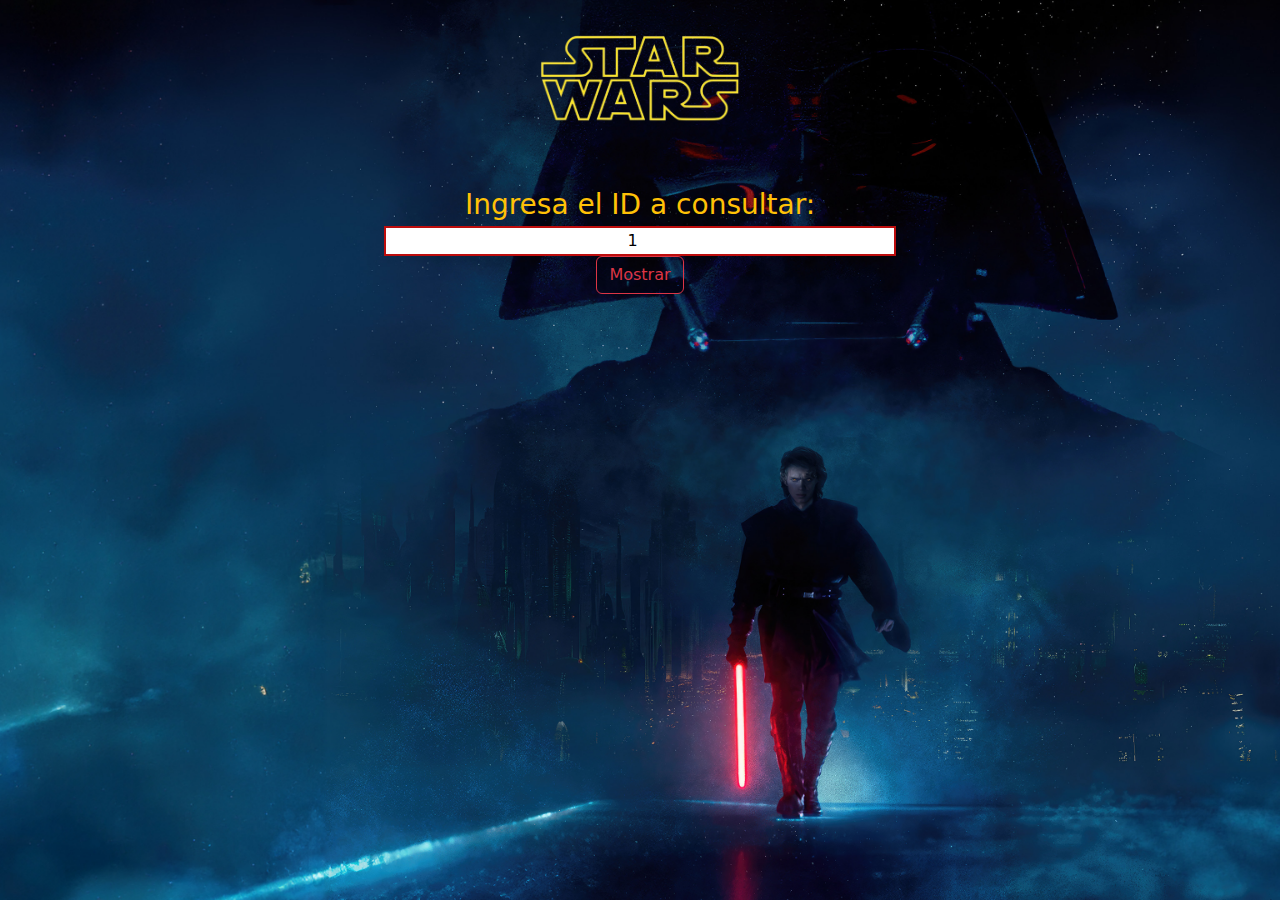
<file: Dia 10/index.html>
<!DOCTYPE html>
<html lang="en">
<head>
    <meta charset="UTF-8">
    <meta name="viewport" content="width=device-width, initial-scale=1.0">
    <link href="https://cdn.jsdelivr.net/npm/bootstrap@5.3.3/dist/css/bootstrap.min.css" rel="stylesheet" integrity="sha384-QWTKZyjpPEjISv5WaRU9OFeRpok6YctnYmDr5pNlyT2bRjXh0JMhjY6hW+ALEwIH" crossorigin="anonymous">
    <title>PEOPLE STAR WARS</title>
    <style>
       body{
        display: flex;
        flex-direction: column;
        justify-content: center;
        align-items: center;
        text-align: center;
        background-image: url(storage/fondo.jpg);
        background-color: rgb(165, 80, 244);
        background-size: cover;
        background-repeat: no-repeat;
        background-attachment: fixed;
       }
       img{
        display: flex;
        width: 20%;
       }
       input{
         width: 40%;
         border-style: double;
         border-color: rgb(189, 13, 13);
       }
    </style>
</head>
<body>
    <img src="storage/logo.png" class="rounded mx-auto d-block" alt="...">
    <br>
    <label for="peopleId" class="fs-3 text-warning">Ingresa el ID a consultar:</label>
    <input type="number" id="peopleId" value="1" min="1" max="88" class="text-center" >
    <button onclick="fetchStarWars()" type="button" class="btn btn-outline-danger">Mostrar</button>
    <br><br>
    <div id="peopleStartWarsInfo" class="fs-4" style="width: 100%;">
    
    </div>
</body>
<script src="script.js"></script>
</html>
</file>
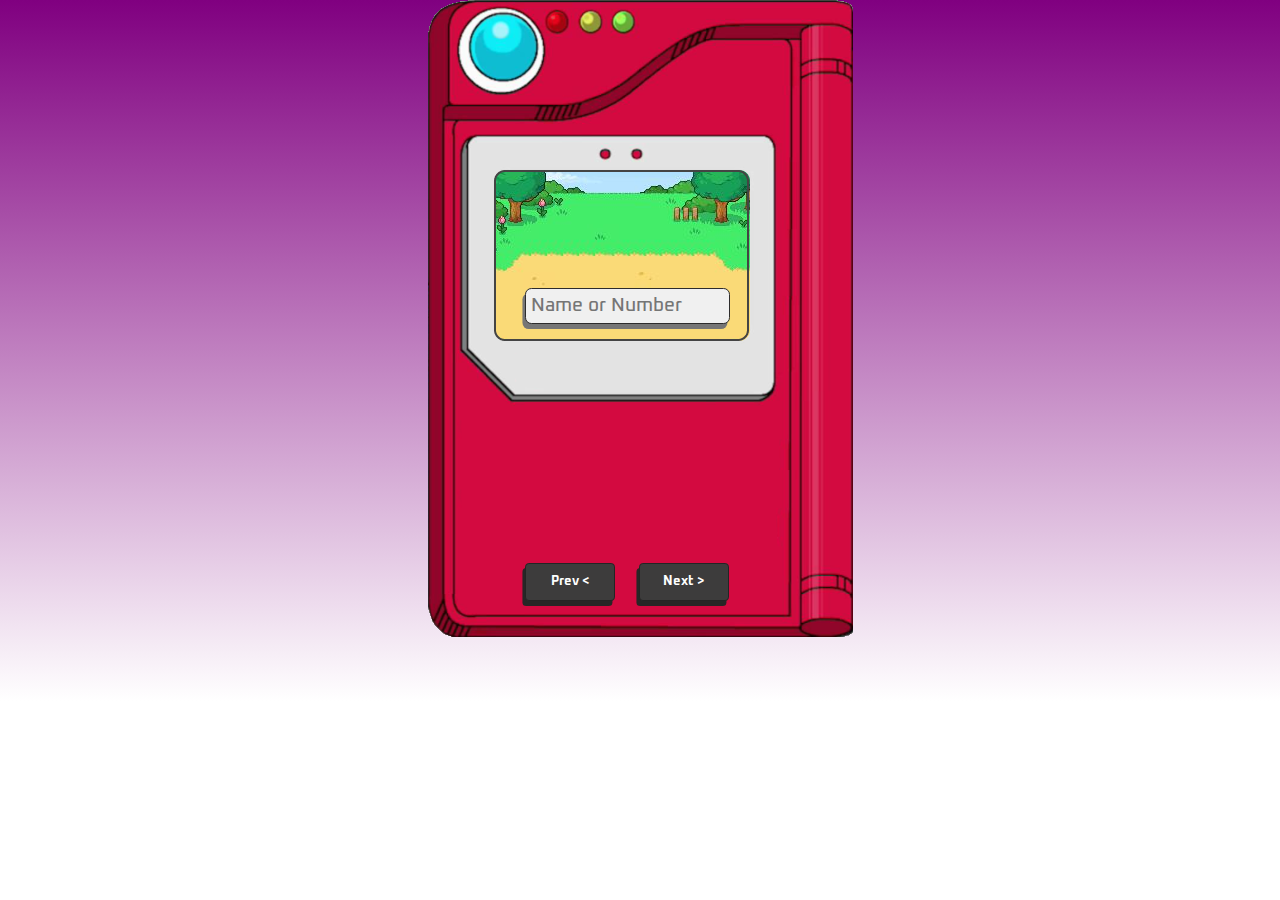
<file: Dia 11/index.html>
<!DOCTYPE html>
<html lang="en">
<head>
    <meta charset="UTF-8">
    <meta name="viewport" content="width=device-width, initial-scale=1.0">
    <title>Pokedex</title>
    <link rel="stylesheet" href="css/style.css">
    <link rel="shortcut icon" href="storage/pokeball.png" type="image/x-icon">
</head>
<body>
    <img src="storage/pokedex.png">
    <div id="pokeGif"></div>
    <div id="pokemon"></div>
    <input type="text" id="pokemonId" placeholder="Name or Number" onkeyup="fetchPokemon()">
    <div class="botones">
        <button id="prev">Prev < </button>
        <button id="next">Next > </button>
    </div>
    
</body>
<script src="js/script.js"></script>
</html>
</file>
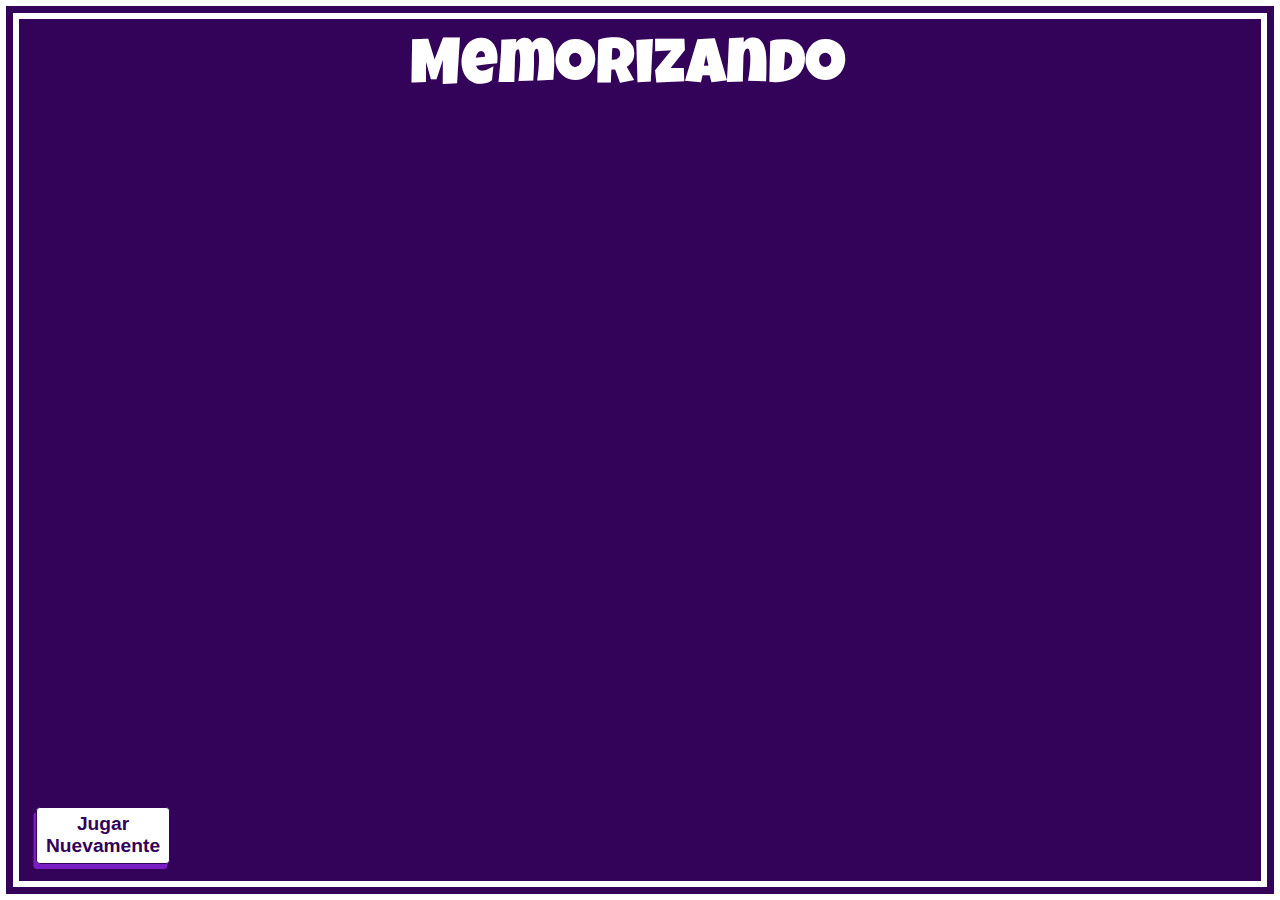
<file: Dia 12/index.html>
<!DOCTYPE html>
<html lang="en">
<head>
    <meta charset="UTF-8">
    <meta name="viewport" content="width=device-width, initial-scale=1.0">
    <link rel="shortcut icon" href="storage/icono.png" type="image/x-icon">
    <title>MEMORIZANDO CARTAS</title>
    <link rel="stylesheet" href="css/style.css">
</head>
<body>
    <h1>Memorizando</h1>
    <button id="buttonFetch" type="button">Jugar<br>Nuevamente</button>
    <div id="containerCard">
        
    </div>
</body>
<script src="js/script.js"></script>
</html>
</file>
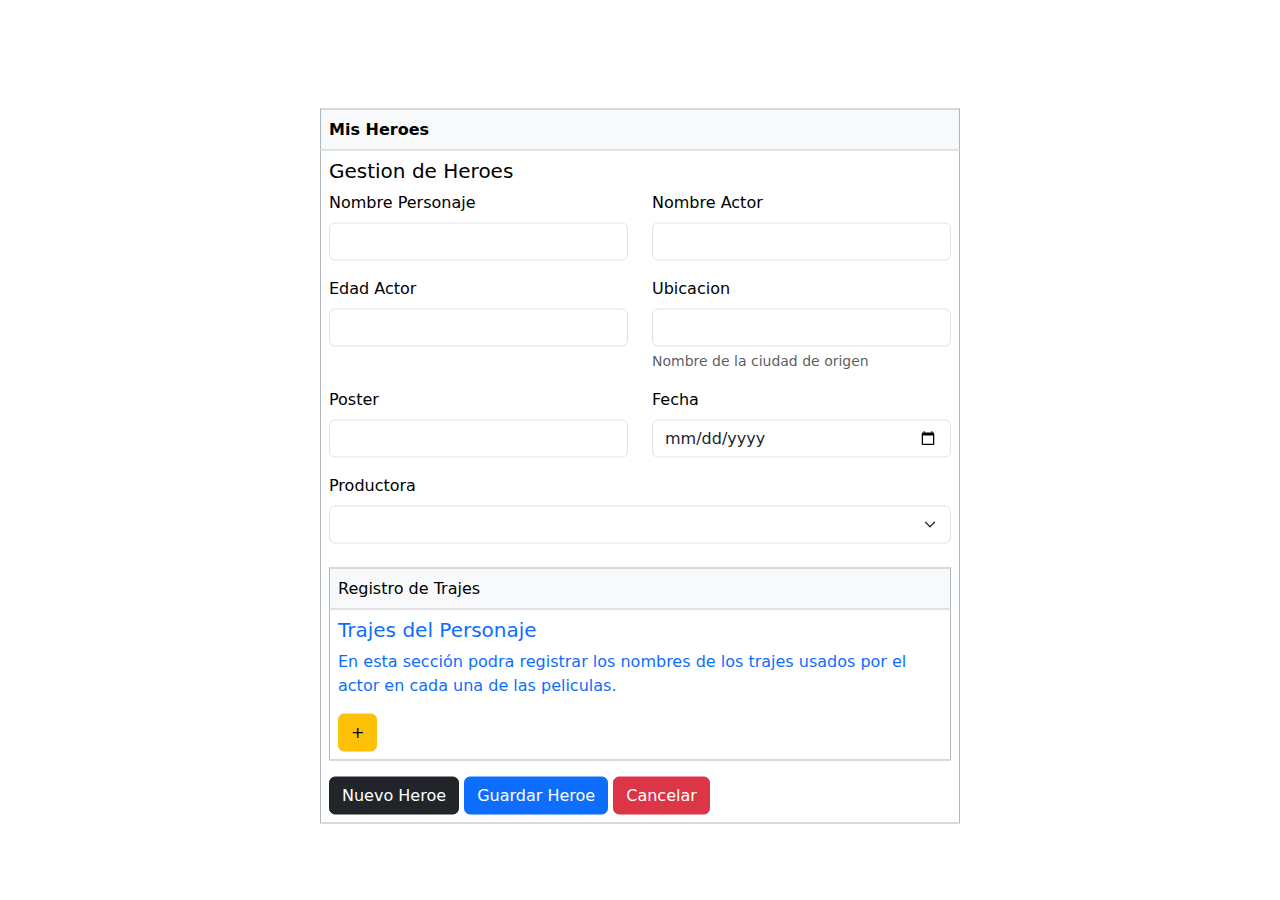
<file: Dia 13/index.html>
<!DOCTYPE html>
<html lang="en">
<head>
    <meta charset="UTF-8">
    <meta name="viewport" content="width=device-width, initial-scale=1.0">
    <title>Mis Heroes</title>
    <link href="https://cdn.jsdelivr.net/npm/bootstrap@5.3.3/dist/css/bootstrap.min.css" rel="stylesheet" integrity="sha384-QWTKZyjpPEjISv5WaRU9OFeRpok6YctnYmDr5pNlyT2bRjXh0JMhjY6hW+ALEwIH" crossorigin="anonymous">
</head>
<body>
    <div class="position-absolute top-50 start-50 translate-middle">
        <table class="table border border-dark-subtle rounded-3">
            <thead class="table-light">
                <th scope="col">Mis Heroes</th>
                <br><br>
            </thead>
            <tbody>
                <td>
                    <h5>Gestion de Heroes</h5>
                    <div class="row">
                        <div class="col">
                            <div class="mb-3">
                                <label for="nombrePer" class="form-label">Nombre Personaje</label>
                                <input type="text" class="form-control" id="nombrePer" aria-describedby="emailHelp">
                            </div>
                        </div>
                        <div class="col">
                            <div class="mb-3">
                                <label for="nombreAct" class="form-label">Nombre Actor</label>
                                <input type="text" class="form-control" id="nombreAct" aria-describedby="emailHelp">
                            </div>
                        </div>
                    </div>
                    <div class="row">
                        <div class="col">
                            <div class="mb-3">
                                <label for="edad" class="form-label">Edad Actor</label>
                                <input type="text" class="form-control" id="edad" aria-describedby="emailHelp">
                            </div>
                        </div>
                        <div class="col">
                            <div class="mb-3">
                                <label for="ubicacion" class="form-label">Ubicacion</label>
                                <input type="text" class="form-control" id="ubicacion" aria-describedby="emailHelp">
                                <div id="emailHelp" class="form-text">Nombre de la ciudad de origen</div>
                            </div>
                        </div>
                    </div>        
                    <div class="row">
                        <div class="col">
                            <div class="mb-3">
                                <label for="poster" class="form-label">Poster</label>
                                <input type="text" class="form-control" id="poster" aria-describedby="emailHelp">
                            </div>
                        </div>
                        <div class="col">
                            <div class="mb-3">
                                <label for="fecha" class="form-label">Fecha</label>
                                <input type="date" class="form-control" name="dateAppears" id="fecha">
                            </div>
                        </div>
                    </div>
                    <div class="row">
                        <div class="col">
                            <label for="productora" class="form-label">Productora</label>
                            <select class="form-select" aria-label="Default select example" id="productora">
                                <option selected></option>
                                <option value="1">Marvel</option>
                                <option value="2">DComics</option>
                                
                            </select>
                        </div>
                    </div>
                <br>
                <table class="table border border-dark-subtle">
                    <thead class="table-light">
                        <td scope="col">Registro de Trajes</td>
                    </thead>
                    <tbody>
                        <td>
                            <h5 class="link-primary">Trajes del Personaje</h5>
                            <p class="link-primary">En esta sección podra registrar los nombres de los trajes usados por el actor en cada una de las peliculas.</p>
                            <a class="btn btn-warning" href="#" id="addSuite">+</a>
                            <div class="" style="width: 100%;">
                                <div class="container body-detail"></div>
                            </div>
                        </td>
                    </tbody>
                </table>
                <button type="button" class="btn btn-dark">Nuevo Heroe</button>
                <button id="guardar" type="button" class="btn btn-primary">Guardar Heroe</button>
                <button type="button" class="btn btn-danger">Cancelar</button>
                </td>
            </tbody>
        </table>
    </div>
</body>
<script src="./script.js"></script>
</html>
</file>
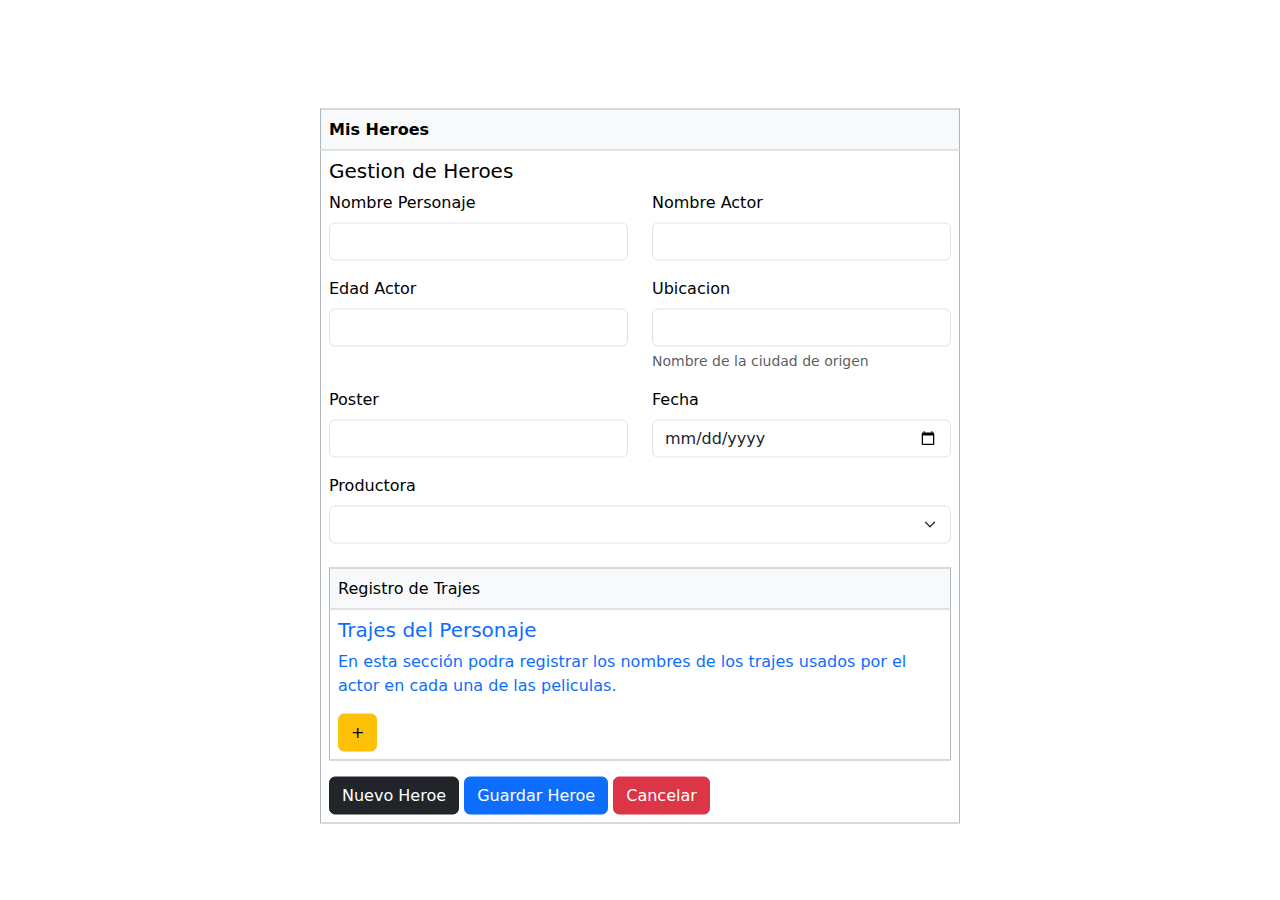
<file: Dia 14/index.html>
<!DOCTYPE html>
<html lang="en">
<head>
    <meta charset="UTF-8">
    <meta name="viewport" content="width=device-width, initial-scale=1.0">
    <title>Mis Heroes</title>
    <link href="https://cdn.jsdelivr.net/npm/bootstrap@5.3.3/dist/css/bootstrap.min.css" rel="stylesheet" integrity="sha384-QWTKZyjpPEjISv5WaRU9OFeRpok6YctnYmDr5pNlyT2bRjXh0JMhjY6hW+ALEwIH" crossorigin="anonymous">
</head>
<body>
    <div class="position-absolute top-50 start-50 translate-middle">
        <table class="table border border-dark-subtle rounded-3">
            <thead class="table-light">
                <th scope="col">Mis Heroes</th>
                <br><br>
            </thead>
            <tbody>
                <td>
                    <h5>Gestion de Heroes</h5>
                    <div class="row">
                        <div class="col">
                            <div class="mb-3">
                                <label for="nombrePer" class="form-label">Nombre Personaje</label>
                                <input type="text" class="form-control" id="nombrePer" aria-describedby="emailHelp">
                            </div>
                        </div>
                        <div class="col">
                            <div class="mb-3">
                                <label for="nombreAct" class="form-label">Nombre Actor</label>
                                <input type="text" class="form-control" id="nombreAct" aria-describedby="emailHelp">
                            </div>
                        </div>
                    </div>
                    <div class="row">
                        <div class="col">
                            <div class="mb-3">
                                <label for="edad" class="form-label">Edad Actor</label>
                                <input type="text" class="form-control" id="edad" aria-describedby="emailHelp">
                            </div>
                        </div>
                        <div class="col">
                            <div class="mb-3">
                                <label for="ubicacion" class="form-label">Ubicacion</label>
                                <input type="text" class="form-control" id="ubicacion" aria-describedby="emailHelp">
                                <div id="emailHelp" class="form-text">Nombre de la ciudad de origen</div>
                            </div>
                        </div>
                    </div>        
                    <div class="row">
                        <div class="col">
                            <div class="mb-3">
                                <label for="poster" class="form-label">Poster</label>
                                <input type="text" class="form-control" id="poster" aria-describedby="emailHelp">
                            </div>
                        </div>
                        <div class="col">
                            <div class="mb-3">
                                <label for="fecha" class="form-label">Fecha</label>
                                <input type="date" class="form-control" name="dateAppears" id="fecha">
                            </div>
                        </div>
                    </div>
                    <div class="row">
                        <div class="col">
                            <label for="productora" class="form-label">Productora</label>
                            <select class="form-select" aria-label="Default select example" id="productora">
                                <option selected></option>
                                <option value="1">Marvel</option>
                                <option value="2">DComics</option>
                                
                            </select>
                        </div>
                    </div>
                <br>
                <table class="table border border-dark-subtle">
                    <thead class="table-light">
                        <td scope="col">Registro de Trajes</td>
                    </thead>
                    <tbody>
                        <td>
                            <h5 class="link-primary">Trajes del Personaje</h5>
                            <p class="link-primary">En esta sección podra registrar los nombres de los trajes usados por el actor en cada una de las peliculas.</p>
                            <a class="btn btn-warning" href="#" id="addSuite">+</a>
                            <div class="" style="width: 100%;">
                                <div class="container body-detail"></div>
                            </div>
                        </td>
                    </tbody>
                </table>
                <button type="button" class="btn btn-dark">Nuevo Heroe</button>
                <button id="guardar" type="button" class="btn btn-primary" onclick="guardar()">Guardar Heroe</button>
                <button type="button" class="btn btn-danger">Cancelar</button>
                </td>
            </tbody>
        </table>
    </div>
</body>
<script src="js/script.js"></script>
</html>
</file>
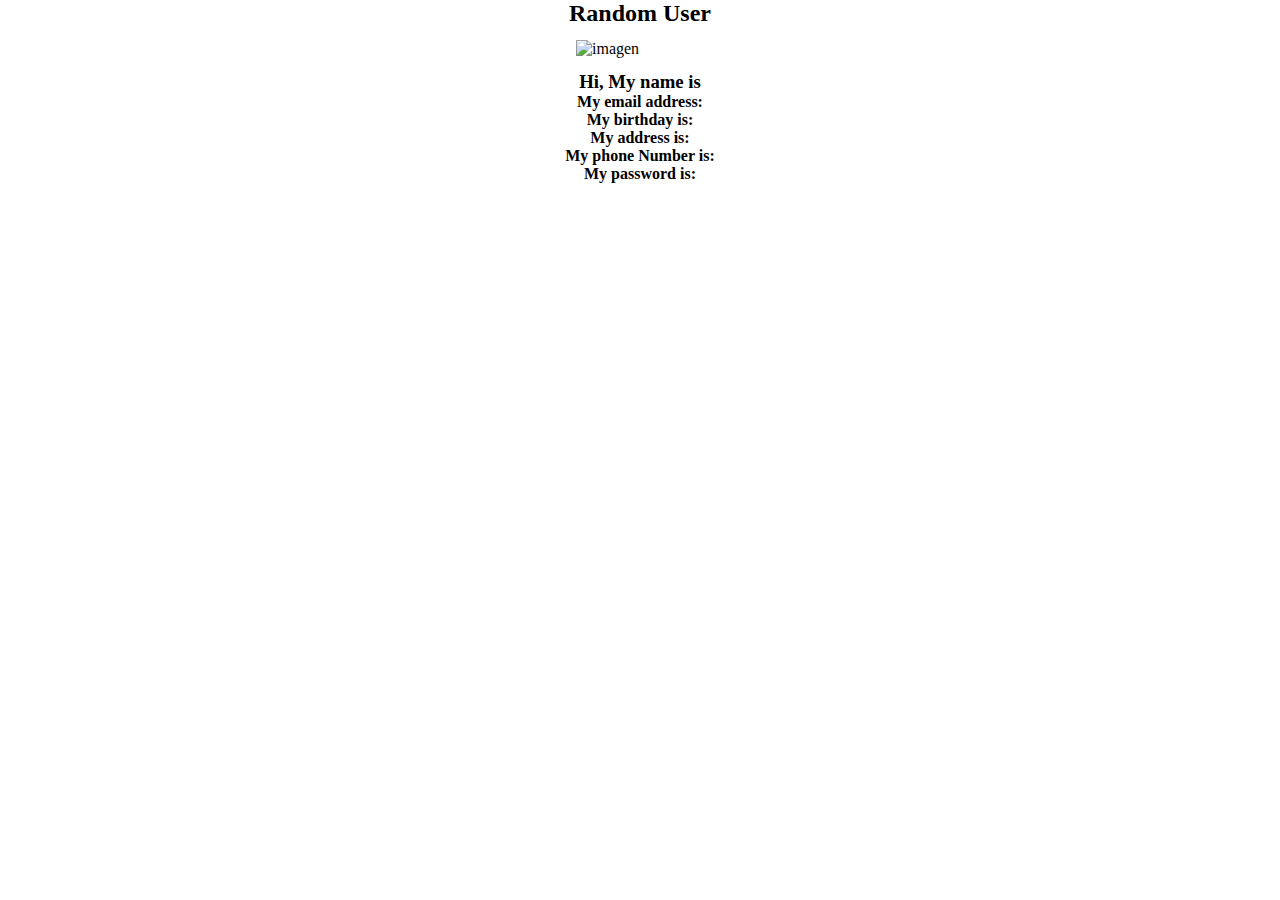
<file: Dia 15/index.html>
<!DOCTYPE html>
<html lang="en">
<head>
    <meta charset="UTF-8">
    <meta name="viewport" content="width=device-width, initial-scale=1.0">
    <title>Random User</title>
    <link rel="stylesheet" href="style.css">
</head>
<body>

    <h2>Random User</h2>
    <img id="foto" alt="imagen">
    <div class="contenedor">
        <h3>Hi, My name is <span id="nombre"></span> <span id="apellido"></span></h3>
        <div class="info">
            <p> <strong>My email address:</strong> <span id="email"></span></p>
            <p> <strong>My birthday is: </strong> <span id="birthday"></span></p>
            <p> <strong>My address is: </strong> <span id="address"></span></p>
            <p> <strong>My phone Number is:</strong> <span id="phone"></span></p>
            <p> <strong>My password is:</strong> <span id="password"></span></p>
        </div>
    </div>
</body>
<script src="js/script.js"></script>
</html>
</file>
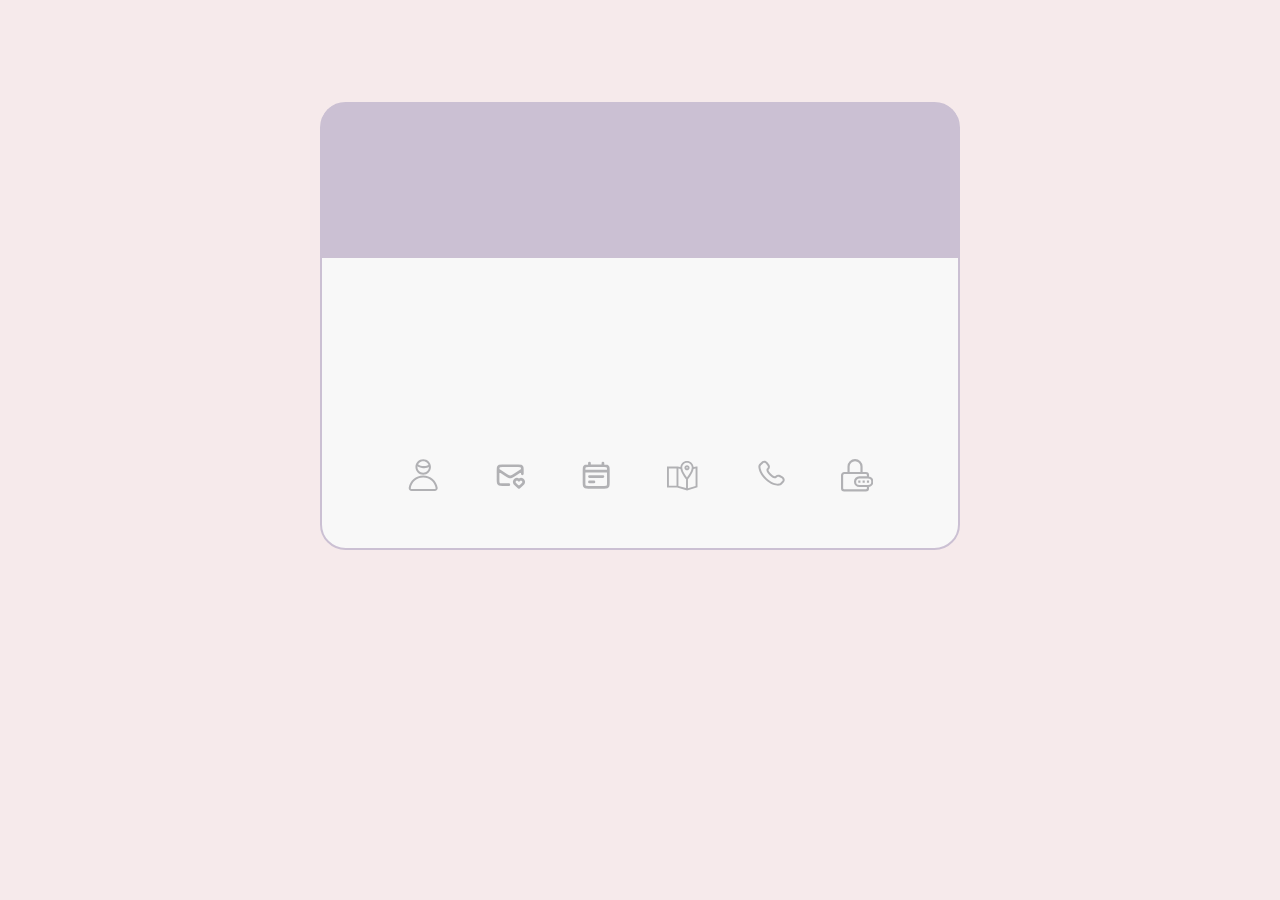
<file: Dia 16/index.html>
<!DOCTYPE html>
<html lang="en">
<head>
    <meta charset="UTF-8">
    <meta name="viewport" content="width=device-width, initial-scale=1.0">
    <title>RANDOM USER</title>
    <link rel="stylesheet" href="css/style.css">
</head>
<body>
    <div id="contenedor">
        <div id="pic"></div>
        <div>
            <div id="info"></div>
            <div class="botones">
                <button onmouseenter="displayName()"><svg viewBox="0 0 24 24" fill="none" xmlns="http://www.w3.org/2000/svg"><g id="SVGRepo_bgCarrier" stroke-width="0"></g><g id="SVGRepo_tracerCarrier" stroke-linecap="round" stroke-linejoin="round"></g><g id="SVGRepo_iconCarrier"> <path d="M2.01557 21.4673L2.75667 21.5824L2.01557 21.4673ZM21.9844 21.4673L21.2433 21.5824L21.9844 21.4673ZM2.75667 21.5824C3.44504 17.1525 7.31691 13.75 12 13.75V12.25C6.57737 12.25 2.07637 16.1915 1.27446 21.3521L2.75667 21.5824ZM12 13.75C16.6831 13.75 20.555 17.1525 21.2433 21.5824L22.7255 21.3521C21.9236 16.1915 17.4226 12.25 12 12.25V13.75ZM20.5481 22.25H3.45185V23.75H20.5481V22.25ZM1.27446 21.3521C1.05985 22.7332 2.22557 23.75 3.45185 23.75V22.25C2.96139 22.25 2.71029 21.8809 2.75667 21.5824L1.27446 21.3521ZM21.2433 21.5824C21.2897 21.8809 21.0386 22.25 20.5481 22.25V23.75C21.7744 23.75 22.9402 22.7332 22.7255 21.3521L21.2433 21.5824Z" fill="#b1b1b4"></path> <path d="M16.25 6C16.25 8.34721 14.3472 10.25 12 10.25V11.75C15.1756 11.75 17.75 9.17564 17.75 6H16.25ZM12 10.25C9.65279 10.25 7.75 8.34721 7.75 6H6.25C6.25 9.17564 8.82436 11.75 12 11.75V10.25ZM7.75 6C7.75 3.65279 9.65279 1.75 12 1.75V0.25C8.82436 0.25 6.25 2.82436 6.25 6H7.75ZM12 1.75C14.3472 1.75 16.25 3.65279 16.25 6H17.75C17.75 2.82436 15.1756 0.25 12 0.25V1.75Z" fill="#b1b1b4"></path> <path d="M6.90014 4.80875C7.75812 5.46874 9.25809 6.27245 11.0481 6.61187C12.8523 6.954 14.9861 6.8289 17.0362 5.56732L16.2501 4.28983C14.5859 5.31396 12.8506 5.42696 11.3275 5.13813C9.79009 4.8466 8.50434 4.15031 7.8147 3.61982L6.90014 4.80875Z" fill="#b1b1b4"></path> </g></svg></button>
                <button onmouseenter="displayEmail()"><svg viewBox="0 0 24 24" fill="none" xmlns="http://www.w3.org/2000/svg"><g id="SVGRepo_bgCarrier" stroke-width="0"></g><g id="SVGRepo_tracerCarrier" stroke-linecap="round" stroke-linejoin="round"></g><g id="SVGRepo_iconCarrier"> <path d="M11 19H6.2C5.0799 19 4.51984 19 4.09202 18.782C3.71569 18.5903 3.40973 18.2843 3.21799 17.908C3 17.4802 3 16.9201 3 15.8V8.2C3 7.0799 3 6.51984 3.21799 6.09202C3.40973 5.71569 3.71569 5.40973 4.09202 5.21799C4.51984 5 5.0799 5 6.2 5H17.8C18.9201 5 19.4802 5 19.908 5.21799C20.2843 5.40973 20.5903 5.71569 20.782 6.09202C21 6.51984 21 7.0799 21 8.2V11M20.6067 8.26229L15.5499 11.6335C14.2669 12.4888 13.6254 12.9165 12.932 13.0827C12.3192 13.2295 11.6804 13.2295 11.0677 13.0827C10.3743 12.9165 9.73279 12.4888 8.44975 11.6335L3.14746 8.09863M18.4976 15.7119C17.7978 14.9328 16.6309 14.7232 15.7541 15.4367C14.8774 16.1501 14.7539 17.343 15.4425 18.1868C16.131 19.0306 18.4976 21 18.4976 21C18.4976 21 20.8642 19.0306 21.5527 18.1868C22.2413 17.343 22.1329 16.1426 21.2411 15.4367C20.3492 14.7307 19.1974 14.9328 18.4976 15.7119Z" stroke="#b1b1b4" stroke-width="2" stroke-linecap="round" stroke-linejoin="round"></path> </g></svg></button>
                <button onmouseenter="displayBirthday()"><svg viewBox="0 0 24 24" fill="none" xmlns="http://www.w3.org/2000/svg"><g id="SVGRepo_bgCarrier" stroke-width="0"></g><g id="SVGRepo_tracerCarrier" stroke-linecap="round" stroke-linejoin="round"></g><g id="SVGRepo_iconCarrier"> <path d="M3 9H21M17 13.0014L7 13M10.3333 17.0005L7 17M7 3V5M17 3V5M6.2 21H17.8C18.9201 21 19.4802 21 19.908 20.782C20.2843 20.5903 20.5903 20.2843 20.782 19.908C21 19.4802 21 18.9201 21 17.8V8.2C21 7.07989 21 6.51984 20.782 6.09202C20.5903 5.71569 20.2843 5.40973 19.908 5.21799C19.4802 5 18.9201 5 17.8 5H6.2C5.0799 5 4.51984 5 4.09202 5.21799C3.71569 5.40973 3.40973 5.71569 3.21799 6.09202C3 6.51984 3 7.07989 3 8.2V17.8C3 18.9201 3 19.4802 3.21799 19.908C3.40973 20.2843 3.71569 20.5903 4.09202 20.782C4.51984 21 5.07989 21 6.2 21Z" stroke="#b1b1b4" stroke-width="2" stroke-linecap="round" stroke-linejoin="round"></path> </g></svg></button>
                <button onmouseenter="displayAddress()"><svg viewBox="0 0 17 17" version="1.1" xmlns="http://www.w3.org/2000/svg" xmlns:xlink="http://www.w3.org/1999/xlink" fill="#000000"><g id="SVGRepo_bgCarrier" stroke-width="0"></g><g id="SVGRepo_tracerCarrier" stroke-linecap="round" stroke-linejoin="round"></g><g id="SVGRepo_iconCarrier"> <path d="M15 4v0.069l-0.013-0.058-1.015 0.221c-0.139-1.803-1.634-3.232-3.472-3.232-1.841 0-3.339 1.435-3.474 3.242l-1.026-0.223v-0.019h-6v11h5.348l5.196 1.479 5.456-1.605v-10.874h-1zM10.5 2c1.379 0 2.5 1.122 2.5 2.5 0 1.806-1.719 4.209-2.5 5.207-0.781-0.998-2.5-3.401-2.5-5.207 0-1.378 1.121-2.5 2.5-2.5zM6 5.042l1.081 0.235c0.412 2.269 2.406 4.788 2.919 5.406v4.602l-4-1.139v-9.104zM1 5h4v9.017l-4-0.017v-9zM11 15.303v-4.621c0.514-0.619 2.513-3.145 2.921-5.416l1.079-0.234v9.094l-4 1.177zM11.858 4.583c0-0.749-0.609-1.358-1.358-1.358s-1.358 0.609-1.358 1.358 0.609 1.359 1.358 1.359 1.358-0.609 1.358-1.359zM10.142 4.583c0-0.198 0.161-0.358 0.358-0.358s0.358 0.161 0.358 0.358-0.161 0.359-0.358 0.359-0.358-0.161-0.358-0.359z" fill="#b1b1b4"></path> </g></svg></button>
                <button onmouseenter="displayPhone()"><svg viewBox="0 0 24 24" fill="none" xmlns="http://www.w3.org/2000/svg"><g id="SVGRepo_bgCarrier" stroke-width="0"></g><g id="SVGRepo_tracerCarrier" stroke-linecap="round" stroke-linejoin="round"></g><g id="SVGRepo_iconCarrier"> <path d="M16.1007 13.359L15.5719 12.8272H15.5719L16.1007 13.359ZM16.5562 12.9062L17.085 13.438H17.085L16.5562 12.9062ZM18.9728 12.5894L18.6146 13.2483L18.9728 12.5894ZM20.8833 13.628L20.5251 14.2869L20.8833 13.628ZM21.4217 16.883L21.9505 17.4148L21.4217 16.883ZM20.0011 18.2954L19.4723 17.7636L20.0011 18.2954ZM18.6763 18.9651L18.7459 19.7119H18.7459L18.6763 18.9651ZM8.81536 14.7266L9.34418 14.1947L8.81536 14.7266ZM4.00289 5.74561L3.2541 5.78816L3.2541 5.78816L4.00289 5.74561ZM10.4775 7.19738L11.0063 7.72922H11.0063L10.4775 7.19738ZM10.6342 4.54348L11.2346 4.09401L10.6342 4.54348ZM9.37326 2.85908L8.77286 3.30855V3.30855L9.37326 2.85908ZM6.26145 2.57483L6.79027 3.10667H6.79027L6.26145 2.57483ZM4.69185 4.13552L4.16303 3.60368H4.16303L4.69185 4.13552ZM12.0631 11.4972L12.5919 10.9654L12.0631 11.4972ZM16.6295 13.8909L17.085 13.438L16.0273 12.3743L15.5719 12.8272L16.6295 13.8909ZM18.6146 13.2483L20.5251 14.2869L21.2415 12.9691L19.331 11.9305L18.6146 13.2483ZM20.8929 16.3511L19.4723 17.7636L20.5299 18.8273L21.9505 17.4148L20.8929 16.3511ZM18.6067 18.2184C17.1568 18.3535 13.4056 18.2331 9.34418 14.1947L8.28654 15.2584C12.7186 19.6653 16.9369 19.8805 18.7459 19.7119L18.6067 18.2184ZM9.34418 14.1947C5.4728 10.3453 4.83151 7.10765 4.75168 5.70305L3.2541 5.78816C3.35456 7.55599 4.14863 11.144 8.28654 15.2584L9.34418 14.1947ZM10.7195 8.01441L11.0063 7.72922L9.9487 6.66555L9.66189 6.95073L10.7195 8.01441ZM11.2346 4.09401L9.97365 2.40961L8.77286 3.30855L10.0338 4.99296L11.2346 4.09401ZM5.73263 2.04299L4.16303 3.60368L5.22067 4.66736L6.79027 3.10667L5.73263 2.04299ZM10.1907 7.48257C9.66189 6.95073 9.66117 6.95144 9.66045 6.95216C9.66021 6.9524 9.65949 6.95313 9.659 6.95362C9.65802 6.95461 9.65702 6.95561 9.65601 6.95664C9.65398 6.95871 9.65188 6.96086 9.64972 6.9631C9.64539 6.96759 9.64081 6.97245 9.63599 6.97769C9.62634 6.98816 9.61575 7.00014 9.60441 7.01367C9.58174 7.04072 9.55605 7.07403 9.52905 7.11388C9.47492 7.19377 9.41594 7.2994 9.36589 7.43224C9.26376 7.70329 9.20901 8.0606 9.27765 8.50305C9.41189 9.36833 10.0078 10.5113 11.5343 12.0291L12.5919 10.9654C11.1634 9.54499 10.8231 8.68059 10.7599 8.27309C10.7298 8.07916 10.761 7.98371 10.7696 7.96111C10.7748 7.94713 10.7773 7.9457 10.7709 7.95525C10.7677 7.95992 10.7624 7.96723 10.7541 7.97708C10.75 7.98201 10.7451 7.98759 10.7394 7.99381C10.7365 7.99692 10.7335 8.00019 10.7301 8.00362C10.7285 8.00534 10.7268 8.00709 10.725 8.00889C10.7241 8.00979 10.7232 8.0107 10.7223 8.01162C10.7219 8.01208 10.7212 8.01278 10.7209 8.01301C10.7202 8.01371 10.7195 8.01441 10.1907 7.48257ZM11.5343 12.0291C13.0613 13.5474 14.2096 14.1383 15.0763 14.2713C15.5192 14.3392 15.8763 14.285 16.1472 14.1841C16.28 14.1346 16.3858 14.0763 16.4658 14.0227C16.5058 13.9959 16.5392 13.9704 16.5663 13.9479C16.5799 13.9367 16.5919 13.9262 16.6024 13.9166C16.6077 13.9118 16.6126 13.9073 16.6171 13.903C16.6194 13.9008 16.6215 13.8987 16.6236 13.8967C16.6246 13.8957 16.6256 13.8947 16.6266 13.8937C16.6271 13.8932 16.6279 13.8925 16.6281 13.8923C16.6288 13.8916 16.6295 13.8909 16.1007 13.359C15.5719 12.8272 15.5726 12.8265 15.5733 12.8258C15.5735 12.8256 15.5742 12.8249 15.5747 12.8244C15.5756 12.8235 15.5765 12.8226 15.5774 12.8217C15.5793 12.82 15.581 12.8183 15.5827 12.8166C15.5862 12.8133 15.5895 12.8103 15.5926 12.8074C15.5988 12.8018 15.6044 12.7969 15.6094 12.7929C15.6192 12.7847 15.6265 12.7795 15.631 12.7764C15.6403 12.7702 15.6384 12.773 15.6236 12.7785C15.5991 12.7876 15.501 12.8189 15.3038 12.7886C14.8905 12.7253 14.02 12.3853 12.5919 10.9654L11.5343 12.0291ZM9.97365 2.40961C8.95434 1.04802 6.94996 0.83257 5.73263 2.04299L6.79027 3.10667C7.32195 2.578 8.26623 2.63181 8.77286 3.30855L9.97365 2.40961ZM4.75168 5.70305C4.73201 5.35694 4.89075 4.9954 5.22067 4.66736L4.16303 3.60368C3.62571 4.13795 3.20329 4.89425 3.2541 5.78816L4.75168 5.70305ZM19.4723 17.7636C19.1975 18.0369 18.9029 18.1908 18.6067 18.2184L18.7459 19.7119C19.4805 19.6434 20.0824 19.2723 20.5299 18.8273L19.4723 17.7636ZM11.0063 7.72922C11.9908 6.7503 12.064 5.2019 11.2346 4.09401L10.0338 4.99295C10.4373 5.53193 10.3773 6.23938 9.9487 6.66555L11.0063 7.72922ZM20.5251 14.2869C21.3429 14.7315 21.4703 15.7769 20.8929 16.3511L21.9505 17.4148C23.2908 16.0821 22.8775 13.8584 21.2415 12.9691L20.5251 14.2869ZM17.085 13.438C17.469 13.0562 18.0871 12.9616 18.6146 13.2483L19.331 11.9305C18.2474 11.3414 16.9026 11.5041 16.0273 12.3743L17.085 13.438Z" fill="#b1b1b4"></path> </g></svg></button>
                <button onmouseenter="displayPassword()"><svg viewBox="0 0 15 15" fill="none" xmlns="http://www.w3.org/2000/svg"><g id="SVGRepo_bgCarrier" stroke-width="0"></g><g id="SVGRepo_tracerCarrier" stroke-linecap="round" stroke-linejoin="round"></g><g id="SVGRepo_iconCarrier"> <path d="M12.5 8.5V7.5C12.5 6.94772 12.0523 6.5 11.5 6.5H1.5C0.947715 6.5 0.5 6.94772 0.5 7.5V13.5C0.5 14.0523 0.947715 14.5 1.5 14.5H11.5C12.0523 14.5 12.5 14.0523 12.5 13.5V12.5M12.5 8.5H8.5C7.39543 8.5 6.5 9.39543 6.5 10.5C6.5 11.6046 7.39543 12.5 8.5 12.5H12.5M12.5 8.5C13.6046 8.5 14.5 9.39543 14.5 10.5C14.5 11.6046 13.6046 12.5 12.5 12.5M3.5 6.5V3.5C3.5 1.84315 4.84315 0.5 6.5 0.5C8.15685 0.5 9.5 1.84315 9.5 3.5V6.5M12 10.5H13M10 10.5H11M8 10.5H9" stroke="#b1b1b4"></path> </g></svg></button>
            </div>
        </div>
    </div>
</body>
<script src="js/script.js"></script>
</html>
</file>
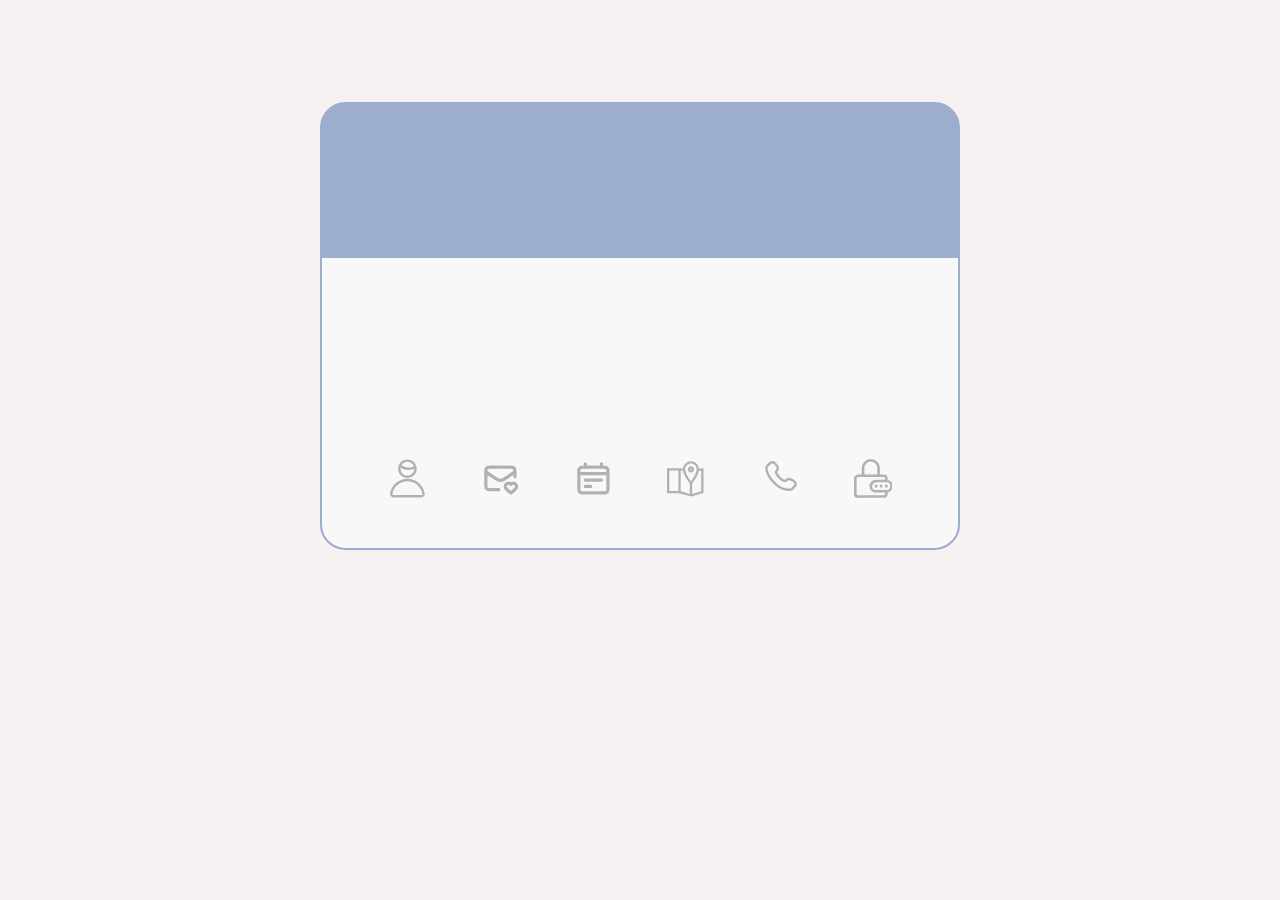
<file: Dia 17/index.html>
<!DOCTYPE html>
<html lang="en">
<head>
    <meta charset="UTF-8">
    <meta name="viewport" content="width=device-width, initial-scale=1.0">
    <title>RANDOM USER</title>
    <link rel="stylesheet" href="css/style.css">
</head>
<body>
    <div id="contenedor">
        <div id="pic"></div>
        <div>
            <div id="info"></div>
            <mi-name></mi-name>
            <mi-email></mi-email>
            <mi-birthday></mi-birthday>
            <mi-address></mi-address>
            <mi-phone></mi-phone>
            <mi-password></mi-password>
        </div>
    </div>
</body>
<script src="js/script.js"></script>
</html>
</file>
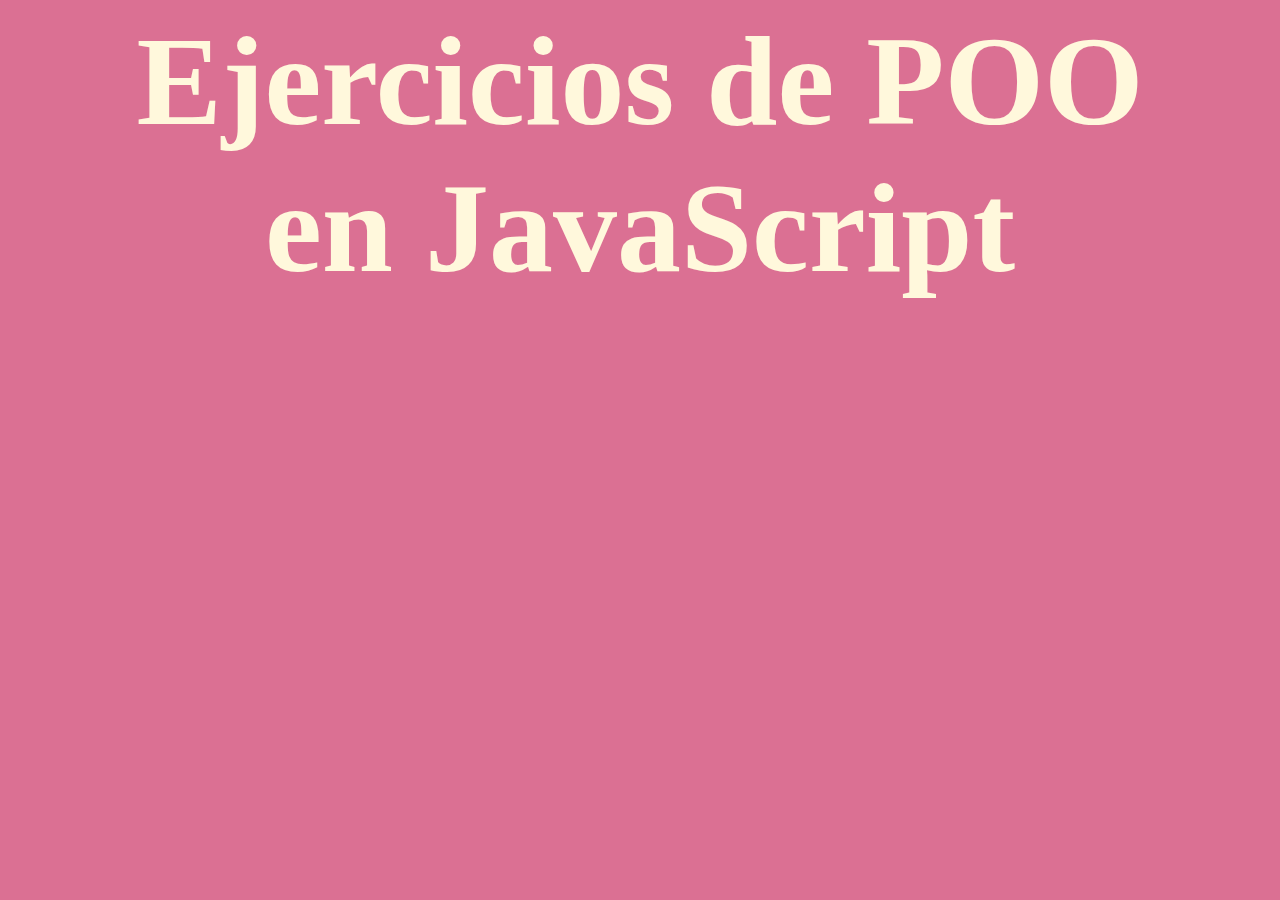
<file: Dia 6/index.html>
<!DOCTYPE html>
<html lang="en">
<head>
    <meta charset="UTF-8">
    <meta name="viewport" content="width=device-width, initial-scale=1.0">
    <title>POO en JavaScript</title>
    <style>
        body{
            display: flex;
            background-color: palevioletred;
            justify-content: center;
            align-items: center;
            text-align: center;
        }
        div{
            color: cornsilk;
            font-family: italic;
            font-weight: bold;
            font-size: 10vi;
        }
    </style>
</head>
<body>
    <div>
        Ejercicios de POO <br>en JavaScript
    </div>
</body>
<script src="./script.js"></script>
</html>
</file>
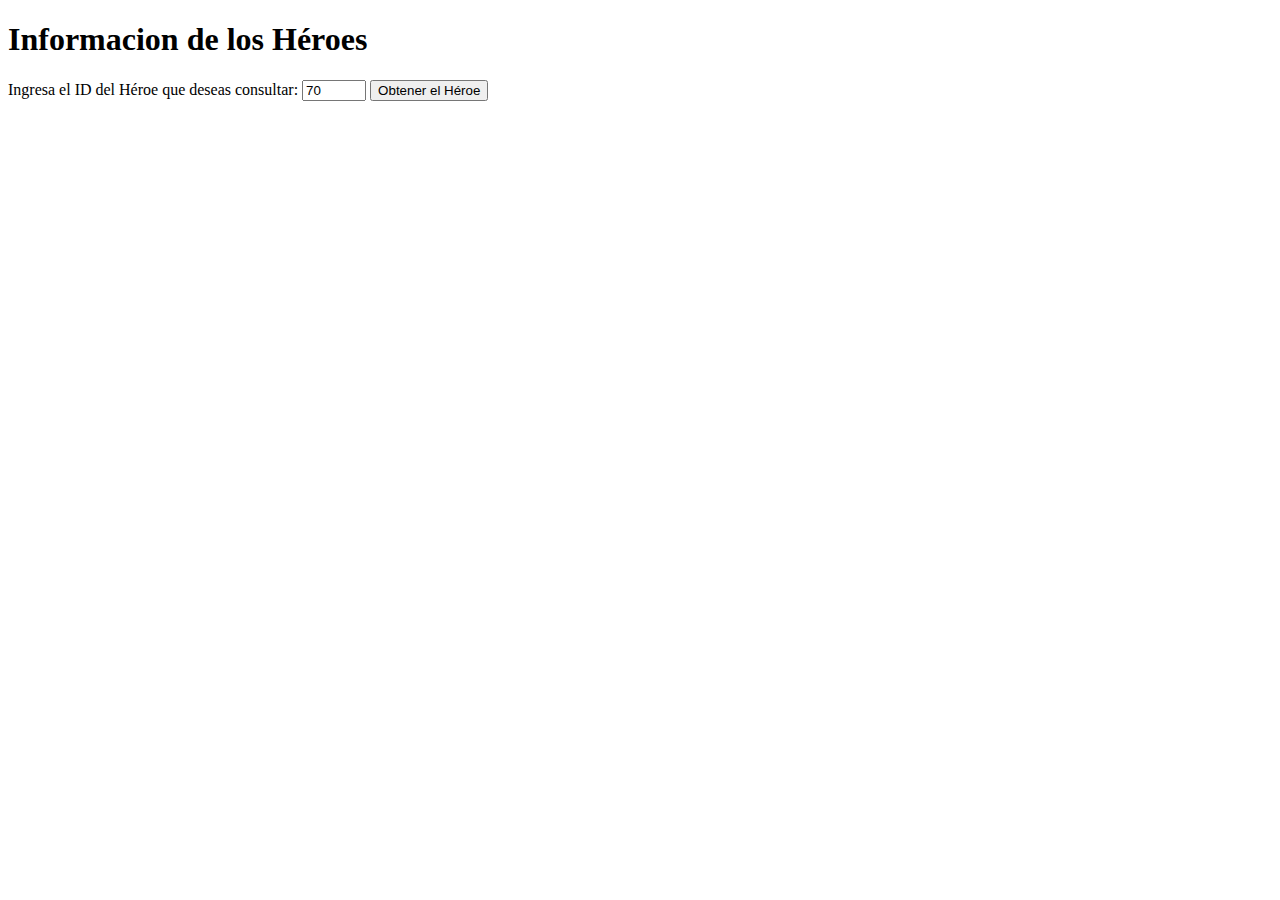
<file: Dia 7/index.html>
<!DOCTYPE html>
<html lang="en">
<head>
    <meta charset="UTF-8">
    <meta name="viewport" content="width=device-width, initial-scale=1.0">
    <title>SUPERHEROS</title>
</head>
<body>
    <h1>Informacion de los Héroes</h1>
    <label for="heroId">Ingresa el ID del Héroe que deseas consultar:</label>
    <input type="number" id="heroId" value="70" min="1" max="732"></input>
    <button onclick="fetchSuperHero()">Obtener el Héroe</button>
    <div id="superHeroInfo">
    
    </div>
</body>
<script src="script.js"></script>
</html>
</file>
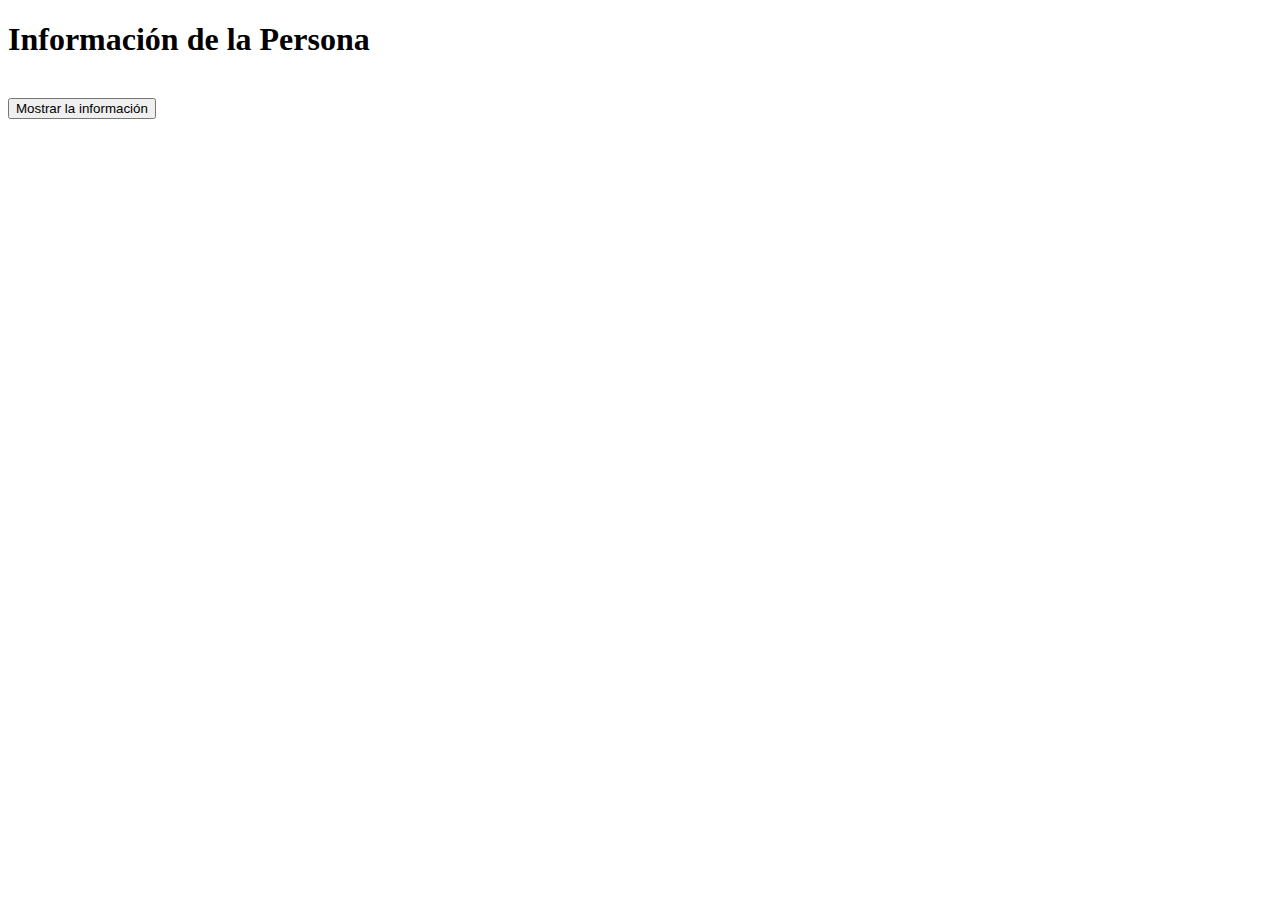
<file: Dia 8/index.html>
<!DOCTYPE html>
<html lang="en">
<head>
    <meta charset="UTF-8">
    <meta name="viewport" content="width=device-width, initial-scale=1.0">
    <title>PEOPLE STAR WARS</title>
</head>
<body>
    <h1>Información de la Persona</h1><br>
    <button onclick="fetchStarWars()">Mostrar la información</button>
    <div id="peopleStartWarsInfo">
    
    </div>
</body>
<script src="script.js"></script>
</html>
</file>
<file: Dia 11/css/style.css>
@import url('https://fonts.googleapis.com/css2?family=Oxanium:wght@300;400;500;600;700;800&display=swap&#39');

*{
    margin: 0;
    padding: 0;
    box-sizing: border-box;
    font-family: 'Oxanium', cursive;
}

html{
    display: flex;
    justify-content: center;
    align-items: center;
    text-align: center;
    background: linear-gradient(purple,white);
    background-repeat: no-repeat;
    background-size: cover;
}
#pokemon{
    position: absolute;
    top: 19vi;
    left: 48vi;
    font-size: 1.5rem;
    font-weight: 550;
    color: rgb(62, 56, 56);
}
#pokemonId{
    position: absolute;
    background-color: #f0f0f0;
    top: 22.5vi;
    left: 41vi;
    font-size: 1.5vi;
    font-weight: 500;
    width: 16vi;
    padding: 0.4vi;
    border-radius: 0.5vi;
    border: solid 0.14vi #2d2c2c;
    box-shadow: -0.2vi 0.4vi #767676;
}
button{
    position: relative;
    background-color:#3d3c3c;
    color: #ffffff;
    font-size: 1vi;
    font-weight: 700;
    width: 7vi;
    height: 3vi;
    bottom: 7vi;
    right: 1vi;
    border-radius: 0.3vi;
    border: solid 0.15vi #242424;
    box-shadow: -0.2vi 0.4vi #272626;
    margin: 0.8vi;
}
button:active{
    box-shadow: inset -0.2vi 0.4vi #272626;
}
#pokeGif{
    display: flex;
    position: absolute;
    top: 10vi;
    left: 46vi;
}
.pGif{
    height: 7vi;
}
</file>
<file: Dia 12/css/style.css>
@import url('https://fonts.googleapis.com/css2?family=Luckiest+Guy&display=swap');
*{
    margin: 0;
    padding: 0;
    box-sizing: border-box;
    transition: all 0.4s ease;
}
body{
    perspective:1000;
    background-color: #330259;
    border: double 1.5vi #ffffff;
    display: flex;
    width: 100vw;
    height: 100vh;
    justify-content: center;
    align-items: center;
    text-align: center;
    background-size: cover;
    background-repeat: no-repeat;
    background-attachment: fixed;
}
h1{
    position: absolute;
    top: 3vi;
    left: 32vi;
    font-family: "Luckiest Guy", cursive;
    font-weight: 400;
    font-size: 5vi;
    color: #ffffff;
}
button{
    position: absolute;
    background-color:#ffffff;
    color: #330259;
    font-size: 1.5vi;
    font-weight: 700;
    bottom: 2vi;
    left: 2vi;
    width: 10.5vi;
    height: 4.5vi;
    border-radius: 0.3vi;
    border: solid 0.15vi #330259;
    box-shadow: -0.2vi 0.4vi #7a1dc2;
    margin: 0.8vi;
}
button:active{
    box-shadow: inset -0.2vi 0.4vi #330259;
}
img{
    margin: 0.4vi;
    width: 8vi;
    height: 12vi;
}
#containerCard{
    display: grid;
    grid-template-columns: repeat(10,1fr);
    height: auto;
    cursor: pointer;
    position: absolute;
    top: 10vi;
    left: 0vi;
}
.cartaCont{
    position: relative;
    width: 8vi;
    height: 12vi;
    transform-style: preserve-3d;
    margin: 0.5vi;
    transform-origin: center;
    cursor: pointer;
}
.cartaCont.girar .atras{
    transform: rotateY(-180deg);
    transition: transform 0.4s ease;
}
.cartaCont.girar .frente{
    transform: rotateY(0deg);
    transition: transform 0.4s ease;
    
}
.frente, .atras{
    position: absolute;
    backface-visibility: hidden;
    cursor: pointer;
}
.frente{
   transform: rotateY(180deg);
   transition: transform 0.5s;
   animation: girarFrente 8s;
}
.atras{
    animation: girarAtras 8s;
}
@keyframes girarFrente{
    100%{
        transform: rotateY(180deg);
    }
    0%{
        transform:rotateY(0deg);
    }
}
@keyframes girarAtras{
    100%{
        transform: rotateY(0deg);
    }
    0%{
        transform:rotateY(180deg);
    }
}
.frente.seleccionada {
    border: 2px solid yellow;
    box-shadow: 0 0 5px yellow;
}
.cartaCont.seleccionada .frente {
    transform: rotateY(0deg);
}

.cartaCont.seleccionada .atras {
    transform: rotateY(180deg);
}
.girar .atras {
    transform: rotateY(-180deg);
    transition: transform 0.4s ease;
}

.girar .frente {
    transform: rotateY(0deg);
    transition: transform 0.4s ease;
}
</file>
<file: Dia 15/style.css>
*{
    margin: 0;
    padding: 0;
    box-sizing: border-box;
}
h2{
    display: flex;
    justify-content: center;
}
img{
    position: relative;
    top: 1vi;
    left: 45vi;
}
.contenedor{
    display: flex;
    justify-content: center;
    text-align: center;
    flex-direction: column;
    margin: 2vi;
}
</file>
<file: Dia 16/css/style.css>
@import url('https://fonts.googleapis.com/css2?family=Roboto+Mono:ital,wght@0,100..700;1,100..700&display=swap');
*{
    margin: 0;
    padding: 0;
    box-sizing: border-box;
    font-family: "Roboto Mono", monospace;
    font-weight: 500;
}
html{
    display: flex;
    justify-content: center;
    align-items: center;
    text-align: center;
    background: #f6eaeb;
}
#pic{
    background-color: #CBC0D3;
    border-radius: 1.5vi 1.5vi 0 0;
    display: flex;
    justify-content: center;
    height: 12vi;
}
img{
    position: absolute;
    top: 5vi;
    width: 10vi;
    border-radius: 60%;
    border:black solid;
    border: #CBC0D3 0.2vi solid;
}
button{
    background-color: transparent;
    border: transparent solid;
    width:3vi;
    margin: 1.5vi;
}
button:hover{
    transform: translateY(-1vi);
    border-radius: 1vi;
    border-color: #CBC0D3;
}
#contenedor{
    border: #CBC0D3 0.2vi solid;
    border-radius: 2vi;
    background-color: #F8F8F8;
    position: relative;
    top: 8vi;
    width: 50vi;
    height: 35vi;
    
}
#info{
    display: flex;
    justify-content: center;
    align-items: center;
    height: 14vi;
    color: #8E9AAF;
    font-size: 1.3vi;
}
h1{
    color: #d2b9bd;
    font-size: 2.6vi;
}
</file>
<file: Dia 17/css/style.css>
@import url('https://fonts.googleapis.com/css2?family=Roboto+Mono:ital,wght@0,100..700;1,100..700&display=swap');
*{
    margin: 0;
    padding: 0;
    box-sizing: border-box;
    font-family: "Roboto Mono", monospace;
    font-weight: 500;
}
html{
    display: flex;
    justify-content: center;
    align-items: center;
    text-align: center;
    background: #f7f1f2;
}
#pic{
    background-color: #9cadce;
    border-radius: 1.5vi 1.5vi 0 0;
    display: flex;
    justify-content: center;
    height: 12vi;
}
img{
    position: absolute;
    top: 5vi;
    width: 10vi;
    border-radius: 60%;
    border: #9cadce 0.2vi solid;
}
button{
    background-color: transparent;
    border: transparent solid;
    width:3.5vi;
    margin: 1.5vi;
}
button:hover{
    transform: translateY(-1vi);
    border-radius: 1vi;
    border-color: #9cadce;
}
#contenedor{
    border: #9cadce 0.2vi solid;
    border-radius: 2vi;
    background-color: #F8F8F8;
    position: relative;
    top: 8vi;
    width: 50vi;
    height: 35vi;
    
}
#info{
    display: flex;
    justify-content: center;
    align-items: center;
    height: 14vi;
    color: #a3a5a6;
    font-size: 1.3vi;
}
h1{
    color: #7EC4CF;
    font-size: 2.6vi;
}
</file>
